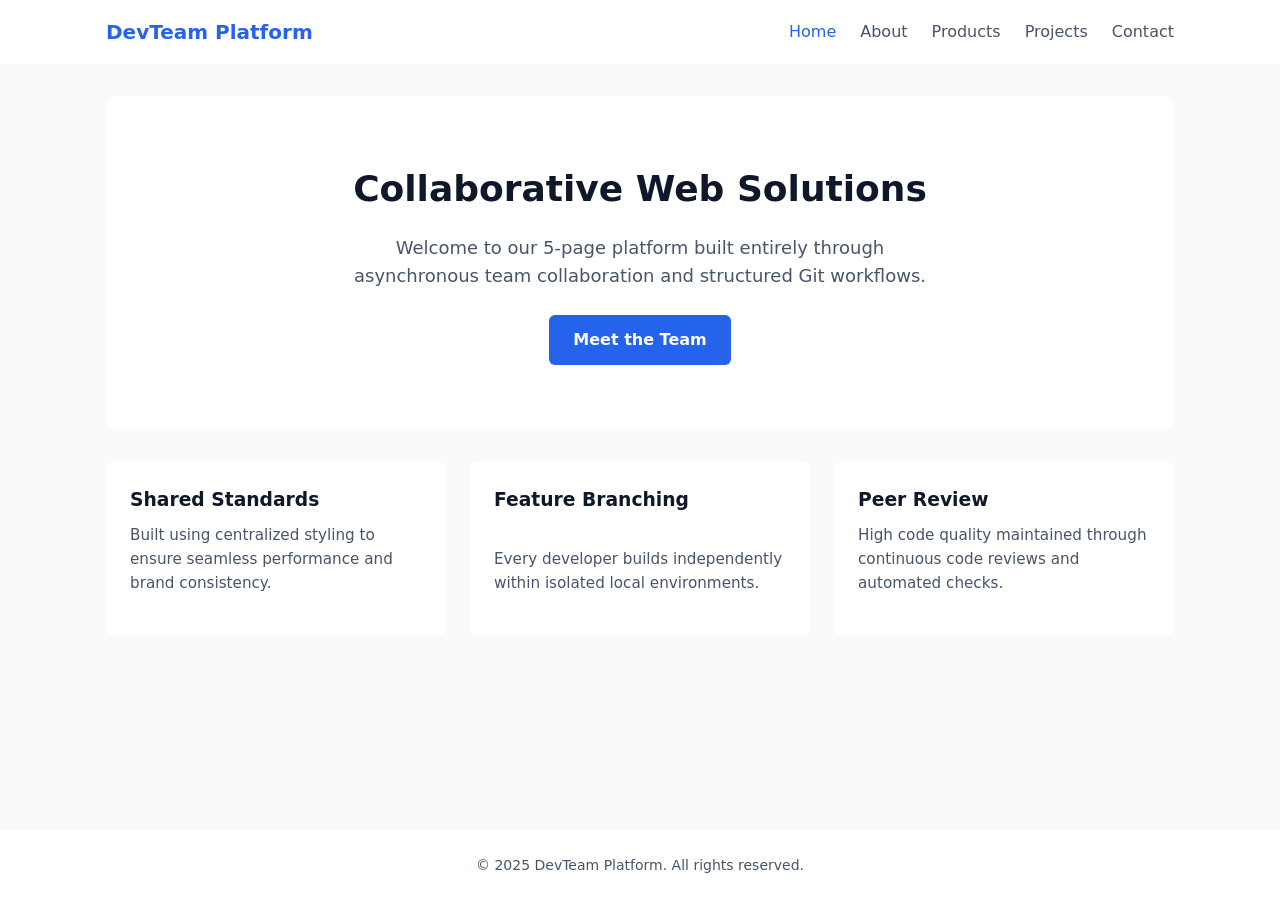
<file: index.html>
<!DOCTYPE html>
<html lang="en">
<head>
  <meta charset="UTF-8">
  <meta name="viewport" content="width=device-width, initial-scale=1.0">
  <title>Home - Five-Page Web Project</title>
  <link rel="stylesheet" href="style.css">
</head>
<body>

  <header>
    <nav class="navbar">
      <a href="index.html" class="brand-logo">DevTeam Platform</a>
      <ul class="nav-links">
        <li><a href="index.html" class="active">Home</a></li>
        <li><a href="about.html">About</a></li>
        <li><a href="products.html">Products</a></li>
        <li><a href="projects.html">Projects</a></li>
        <li><a href="contact.html">Contact</a></li>
      </ul>
    </nav>
  </header>

  <main>
    <section class="hero">
      <h1>Collaborative Web Solutions</h1>
      <p>Welcome to our 5-page platform built entirely through asynchronous team collaboration and structured Git workflows.</p>
      <a href="about.html" class="btn">Meet the Team</a>
    </section>

    <section class="grid">
      <div class="card">
        <h3>Shared Standards</h3>
        <p>Built using centralized styling to ensure seamless performance and brand consistency.</p>
      </div>
      <div class="card">
        <h3>Feature Branching</h3>
        <p>Every developer builds independently within isolated local environments.</p>
      </div>
      <div class="card">
        <h3>Peer Review</h3>
        <p>High code quality maintained through continuous code reviews and automated checks.</p>
      </div>
    </section>
  </main>

  <footer>
    <p>&copy; 2025 DevTeam Platform. All rights reserved.</p>
  </footer>

</body>
</html>
</file>
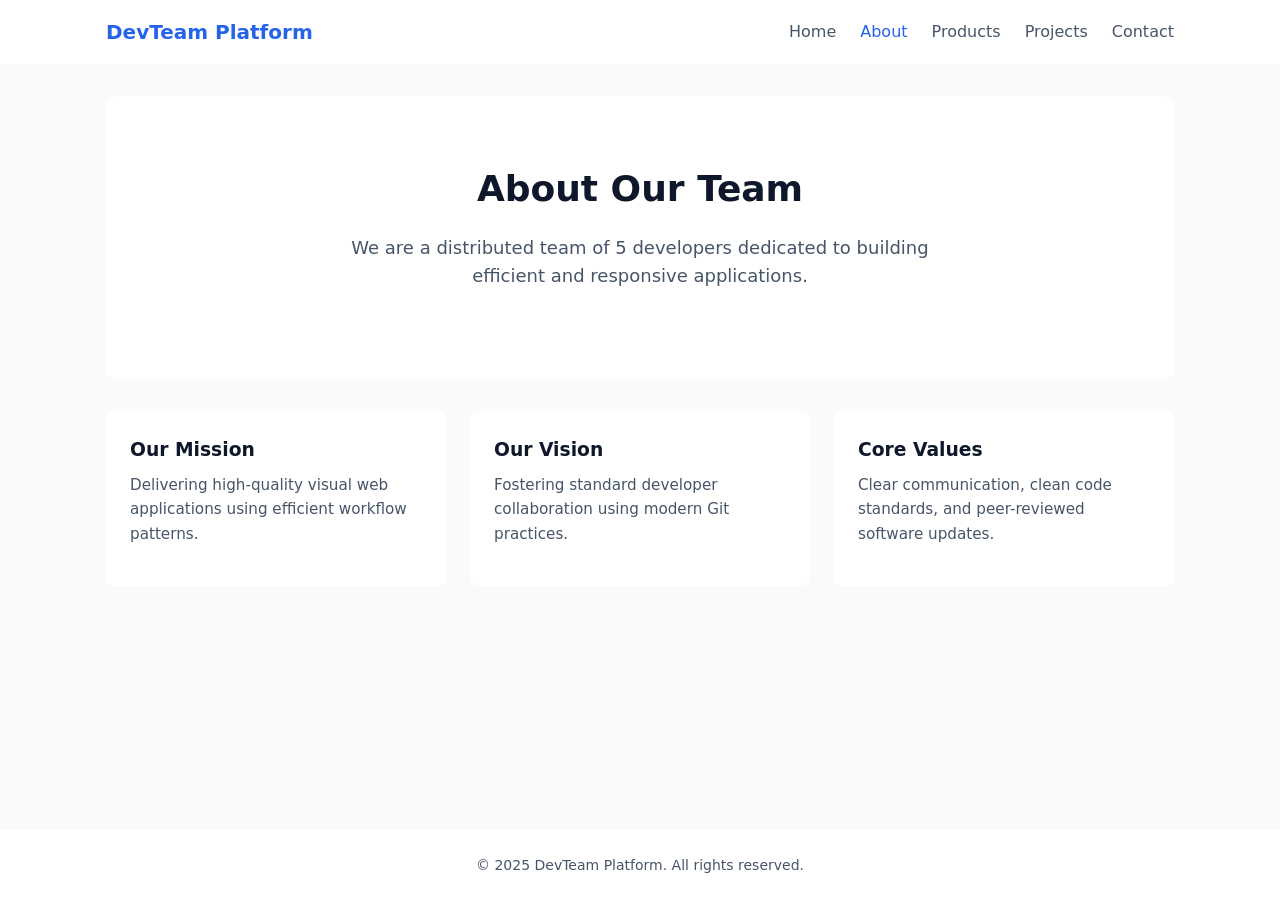
<file: about.html>
<!DOCTYPE html>
<html lang="en">

<head>
    <meta charset="UTF-8">
    <meta name="viewport" content="width=device-width, initial-scale=1.0">
    <title>About Us - Five-Page Web Project</title>
    <link rel="stylesheet" href="style.css">
</head>

<body>
    <header>
        <nav class="navbar"> <a href="index.html" class="brand-logo">DevTeam Platform</a>
            <ul class="nav-links">
                <li><a href="index.html">Home</a></li>
                <li><a href="about.html" class="active">About</a></li>
                <li><a href="products.html">Products</a></li>
                <li><a href="projects.html">Projects</a></li>
                <li><a href="contact.html">Contact</a></li>
            </ul>
        </nav>
    </header>
    <main>
        <section class="hero">
            <h1>About Our Team</h1>
            <p>We are a distributed team of 5 developers dedicated to building efficient and responsive applications.
            </p>
        </section>
        <section class="grid">
            <div class="card">
                <h3>Our Mission</h3>
                <p>Delivering high-quality visual web applications using efficient workflow patterns.</p>
            </div>
            <div class="card">
                <h3>Our Vision</h3>
                <p>Fostering standard developer collaboration using modern Git practices.</p>
            </div>
            <div class="card">
                <h3>Core Values</h3>
                <p>Clear communication, clean code standards, and peer-reviewed software updates.</p>
            </div>
        </section>
    </main>
    <footer>
        <p>&copy; 2025 DevTeam Platform. All rights reserved.</p>
    </footer>
</body>

</html>
</file>
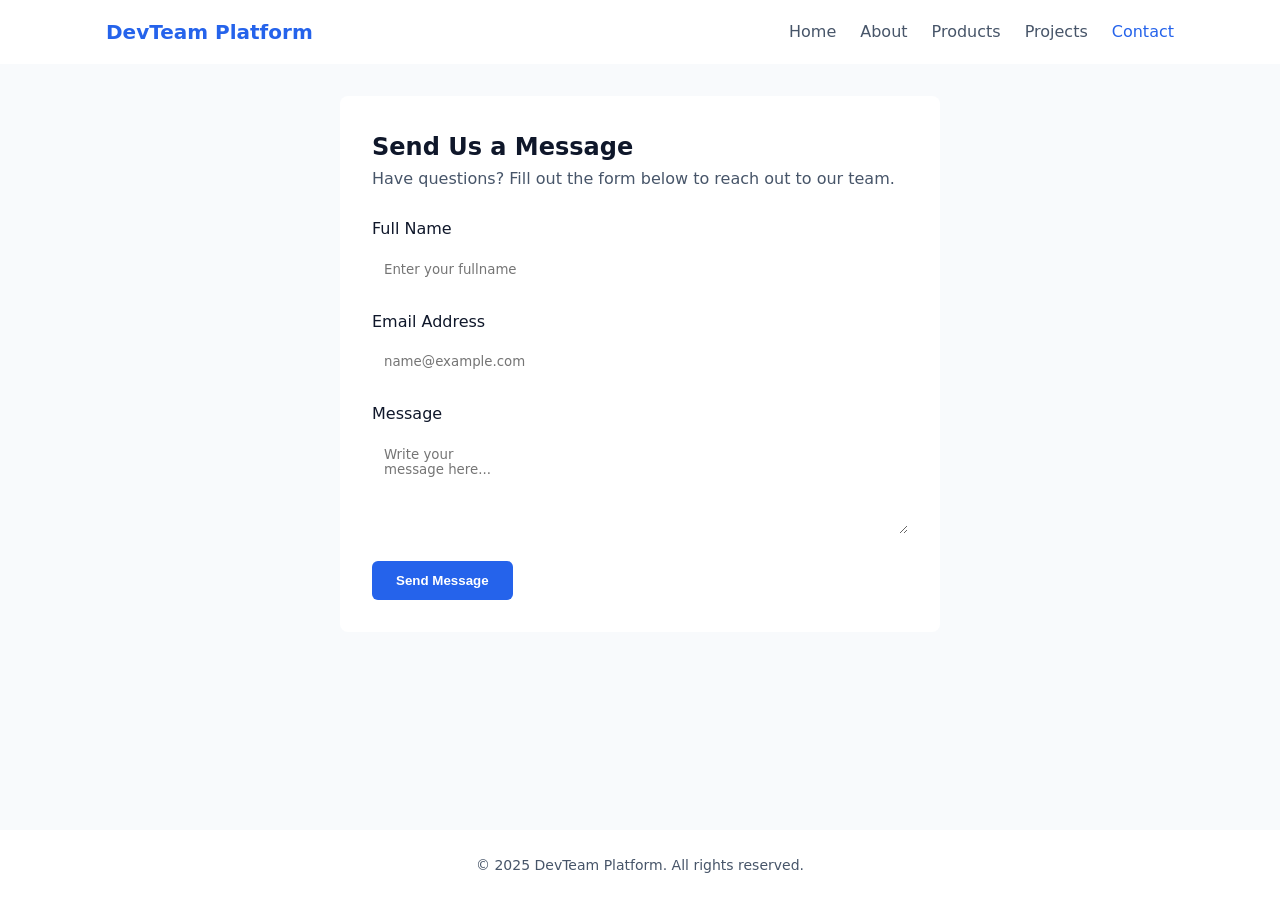
<file: contact.html>
<!DOCTYPE html>
<html lang="en">
<head>
 <meta charset="UTF-8">
 <meta name="viewport" content="width=device-width, initial-scale=1.0">
 <title>Contact Us - Five-Page Web Project</title>
 <link rel="stylesheet" href="style.css">
</head>
<body>
 <header>
 <nav class="navbar">
 <a href="index.html" class="brand-logo">DevTeam Platform</a>
 <ul class="nav-links">
 <li><a href="index.html">Home</a></li>
 <li><a href="about.html">About</a></li>
 <li><a href="products.html">Products</a></li>
 <li><a href="projects.html">Projects</a></li>
 <li><a href="contact.html" class="active">Contact</a></li>
 </ul>
 </nav>
 </header>
 <main>
 <div class="form-container">
 <h2>Send Us a Message</h2>
 <p style="margin-bottom: 1.5rem; color: var(--text-muted);">Have questions?
Fill out the form below to reach out to our team.</p>
 <form action="#" method="post">
 <div class="form-group">
 <label for="name">Full Name</label>
 <input type="text" id="name" name="name" placeholder="Enter your full
name" required>
 </div>
 <div class="form-group">
 <label for="email">Email Address</label>
 <input type="email" id="email" name="email"
placeholder="name@example.com" required>
 </div>
 <div class="form-group">
 <label for="message">Message</label>
 <textarea id="message" name="message" rows="5" placeholder="Write your
message here..." required></textarea>
 </div>
 <button type="submit" class="btn">Send Message</button>
 </form>
 </div>
 </main>
 <footer>
 <p>&copy; 2025 DevTeam Platform. All rights reserved.</p>
 </footer>
</body>
</html>
</file>
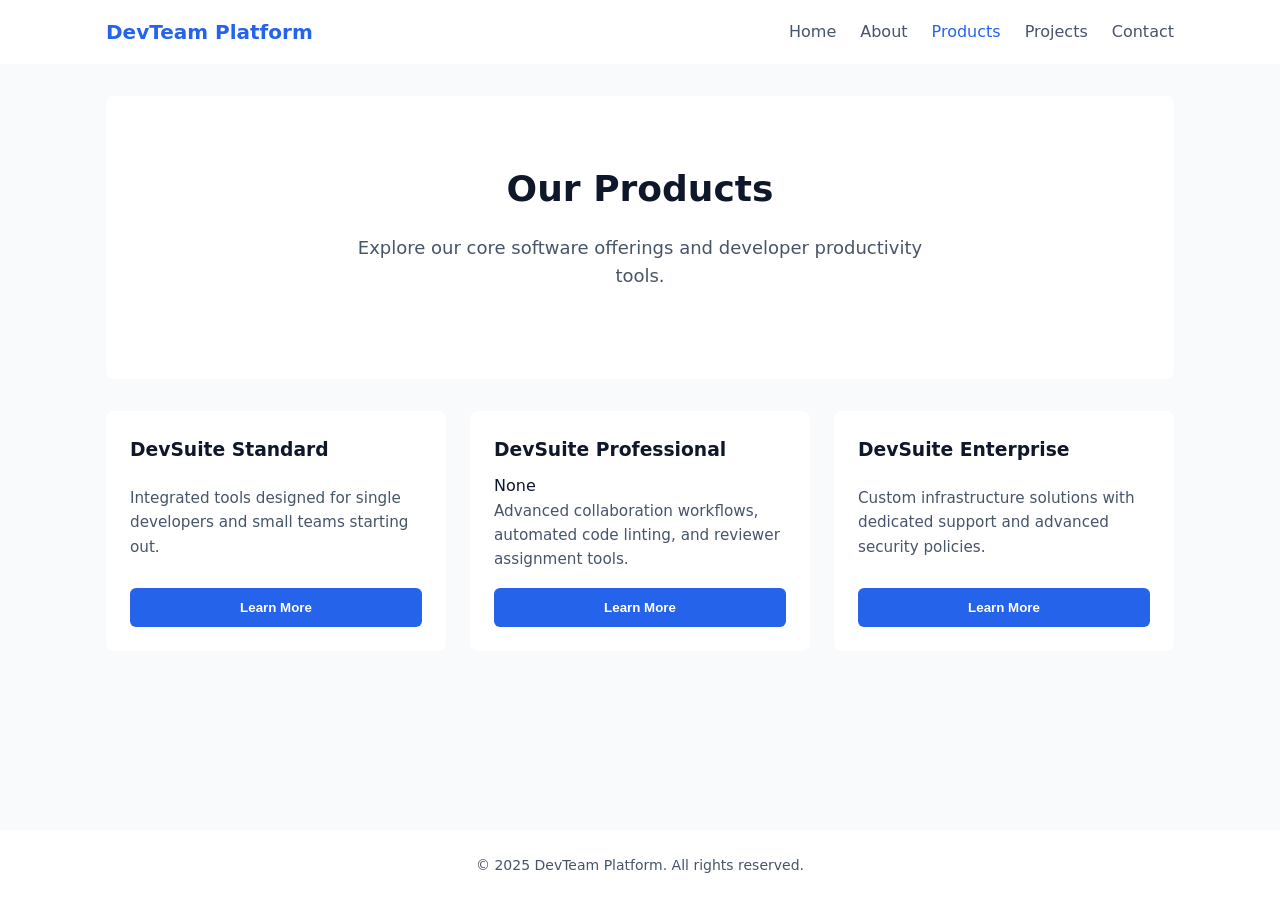
<file: products.html>
<!DOCTYPE html>
<html lang="en">
<head>
 <meta charset="UTF-8">
 <meta name="viewport" content="width=device-width, initial-scale=1.0">
 <title>Products - Five-Page Web Project</title>
 <link rel="stylesheet" href="style.css">
</head>
<body>
 <header>
 <nav class="navbar">
 <a href="index.html" class="brand-logo">DevTeam Platform</a>
 <ul class="nav-links">
 <li><a href="index.html">Home</a></li>
 <li><a href="about.html">About</a></li>
 <li><a href="products.html" class="active">Products</a></li>
 <li><a href="projects.html">Projects</a></li>
 <li><a href="contact.html">Contact</a></li>
 </ul>
 </nav>
 </header>
 <main>
 <section class="hero">
 <h1>Our Products</h1>
 <p>Explore our core software offerings and developer productivity tools.</p>
 </section>
 <section class="grid">
 <div class="card">
 <h3>DevSuite Standard</h3>
 <p>Integrated tools designed for single developers and small teams
starting out.</p>
 <button class="btn">Learn More</button>
 </div>
 <div class="card">
 <h3>DevSuite Professional</h3>
None
 <p>Advanced collaboration workflows, automated code linting, and reviewer
assignment tools.</p>
 <button class="btn">Learn More</button>
 </div>
 <div class="card">
 <h3>DevSuite Enterprise</h3>
 <p>Custom infrastructure solutions with dedicated support and advanced
security policies.</p>
 <button class="btn">Learn More</button>
 </div>
 </section>
 </main>
 <footer>
 <p>&copy; 2025 DevTeam Platform. All rights reserved.</p>
 </footer>
</body>
</html>
</file>
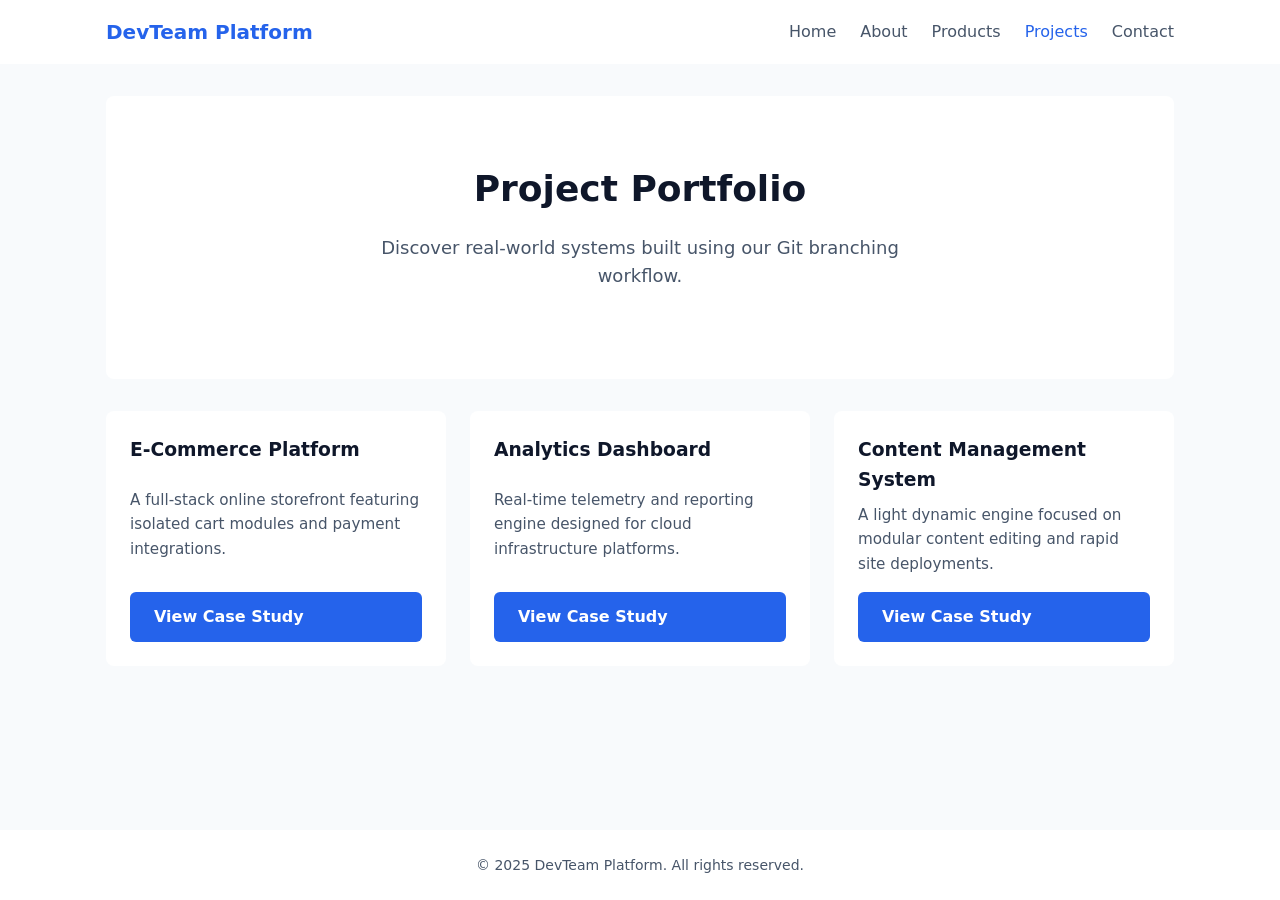
<file: projects.html>
<!DOCTYPE html>
<html lang="en">
<head>
 <meta charset="UTF-8">
 <meta name="viewport" content="width=device-width, initial-scale=1.0">
 <title>Projects - Five-Page Web Project</title>
 <link rel="stylesheet" href="style.css">
</head>
<body>
 <header>
 <nav class="navbar">
 <a href="index.html" class="brand-logo">DevTeam Platform</a>
 <ul class="nav-links">
 <li><a href="index.html">Home</a></li>
 <li><a href="about.html">About</a></li>
 <li><a href="products.html">Products</a></li>
 <li><a href="projects.html" class="active">Projects</a></li>
 <li><a href="contact.html">Contact</a></li>
 </ul>
 </nav>
 </header>
 <main>
 <section class="hero">
 <h1>Project Portfolio</h1>
 <p>Discover real-world systems built using our Git branching workflow.</p>
 </section>
 <section class="grid">
 <div class="card">
 <h3>E-Commerce Platform</h3>
 <p>A full-stack online storefront featuring isolated cart modules and payment
integrations.</p>
 <a href="#" class="btn">View Case Study</a>
 </div>
 <div class="card">
 <h3>Analytics Dashboard</h3>
 <p>Real-time telemetry and reporting engine designed for cloud infrastructure
platforms.</p>
 <a href="#" class="btn">View Case Study</a>
 </div>
 <div class="card">
 <h3>Content Management System</h3>
 <p>A light dynamic engine focused on modular content editing and rapid site
deployments.</p>
 <a href="#" class="btn">View Case Study</a>
 </div>
 </section>
 </main>
 <footer>
 <p>&copy; 2025 DevTeam Platform. All rights reserved.</p>
 </footer>
</body>
</html>
</file>
<file: style.css>
/* --- GLOBAL RESETS & STYLING --- */
:root {
  --primary-color: #2563eb;
  --primary-hover: #1d4ed8;
  --bg-color: #f8fafc;
  --card-bg: #ffffff;
  --text-main: #0f172a;
  --text-muted: #475569;
  --border-color: #e2e8fo;
  --font-stack: 'Inter', system-ui, -apple-system, sans-serif;
}

* {
  box-sizing: border-box;
  margin: 0;
  padding: 0;
}

body {
  font-family: var(--font-stack);
  background-color: var(--bg-color);
  color: var(--text-main);
  line-height: 1.6;
  display: flex;
  flex-direction: column;
  min-height: 100vh;
}

main {
  flex: 1;
  max-width: 1100px;
  width: 100%;
  margin: 0 auto;
  padding: 2rem 1rem;
}

/* --- NAVIGATION BAR --- */
header {
  background-color: #ffffff;
  border-bottom: 1px solid var(--border-color);
  position: sticky;
  top: 0;
  z-index: 100;
}

.navbar {
  max-width: 1100px;
  margin: 0 auto;
  display: flex;
  justify-content: space-between;
  align-items: center;
  padding: 1rem;
}

.brand-logo {
  font-size: 1.25rem;
  font-weight: 700;
  color: var(--primary-color);
  text-decoration: none;
}

.nav-links {
  display: flex;
  list-style: none;
  gap: 1.5rem;
}

.nav-links a {
  text-decoration: none;
  color: var(--text-muted);
  font-weight: 500;
  transition: color 0.2s ease;
}

.nav-links a:hover,
.nav-links a.active {
  color: var(--primary-color);
}

/* --- HERO SECTION --- */
.hero {
  text-align: center;
  padding: 4rem 1rem;
  background-color: #ffffff;
  border-radius: 8px;
  border: 1px solid var(--border-color);
  margin-bottom: 2rem;
}

.hero h1 {
  font-size: 2.25rem;
  margin-bottom: 1rem;
  color: var(--text-main);
}

.hero p {
  font-size: 1.125rem;
  color: var(--text-muted);
  max-width: 600px;
  margin: 0 auto 1.5rem auto;
}

/* --- BUTTON STYLES --- */
.btn {
  display: inline-block;
  padding: 0.75rem 1.5rem;
  background-color: var(--primary-color);
  color: #ffffff;
  border-radius: 6px;
  text-decoration: none;
  font-weight: 600;
  border: none;
  cursor: pointer;
  transition: background-color 0.2s ease;
}

.btn:hover {
  background-color: var(--primary-hover);
}

/* --- GRID & CARDS --- */
.grid {
  display: grid;
  grid-template-columns: repeat(auto-fit, minmax(280px, 1fr));
  gap: 1.5rem;
  margin-top: 2rem;
}

.card {
  background: var(--card-bg);
  border: 1px solid var(--border-color);
  border-radius: 8px;
  padding: 1.5rem;
  display: flex;
  flex-direction: column;
  justify-content: space-between;
}

.card h3 {
  margin-bottom: 0.5rem;
}

.card p {
  color: var(--text-muted);
  font-size: 0.95rem;
  margin-bottom: 1rem;
}

/* --- FORM STYLES --- */
.form-container {
  max-width: 600px;
  margin: 0 auto;
  background: var(--card-bg);
  padding: 2rem;
  border-radius: 8px;
  border: 1px solid var(--border-color);
}

.form-group {
  margin-bottom: 1.25rem;
}

.form-group label {
  display: block;
  margin-bottom: 0.5rem;
  font-weight: 500;
}

.form-group input,
.form-group textarea {
  width: 100%;
  padding: 0.75rem;
  border: 1px solid var(--border-color);
  border-radius: 6px;
  font-family: inherit;
}

/* --- FOOTER --- */
footer {
  background-color: #ffffff;
  border-top: 1px solid var(--border-color);
  text-align: center;
  padding: 1.5rem;
  color: var(--text-muted);
  font-size: 0.875rem;
}
</file>
